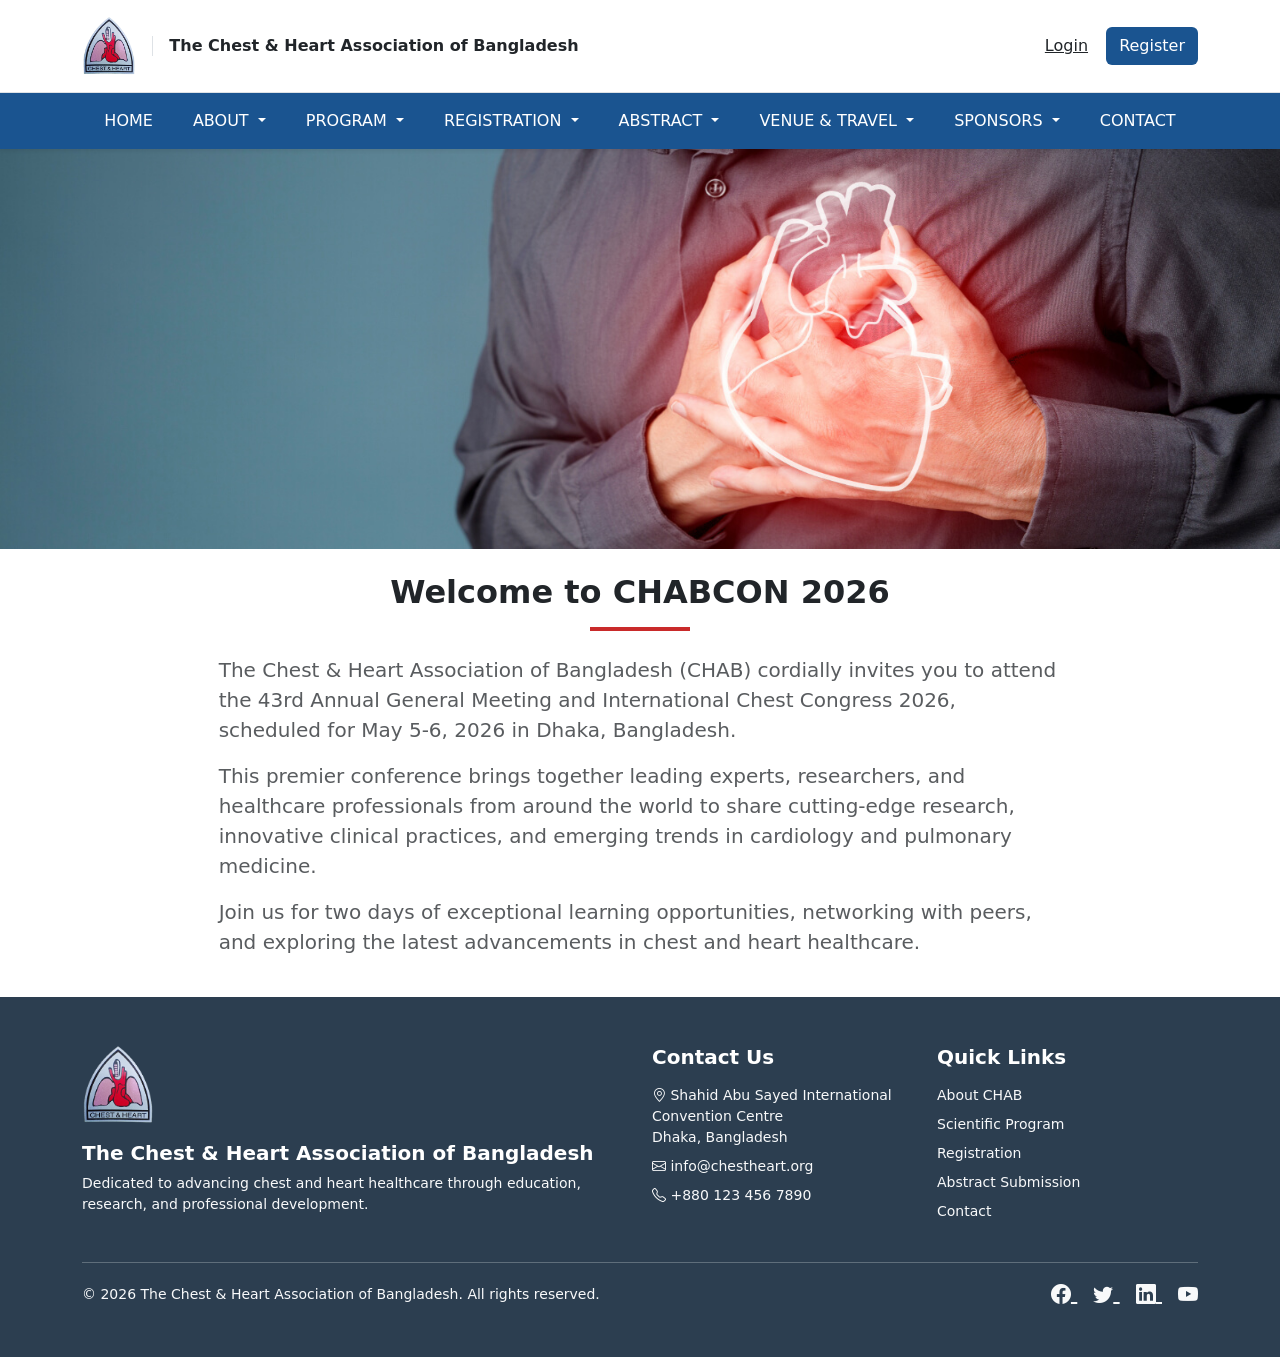
<file: aboutChab.html>
<!DOCTYPE html>
<html lang="en">
<head>
    <meta charset="UTF-8">
    <meta name="viewport" content="width=device-width, initial-scale=1.0">
    <title>About CHAB</title>
    <link href="https://cdn.jsdelivr.net/npm/bootstrap@5.3.8/dist/css/bootstrap.min.css" rel="stylesheet"
        integrity="sha384-sRIl4kxILFvY47J16cr9ZwB07vP4J8+LH7qKQnuqkuIAvNWLzeN8tE5YBujZqJLB" crossorigin="anonymous">
    <!-- Bootstrap Icons -->
    <link href="https://cdn.jsdelivr.net/npm/bootstrap-icons@1.11.3/font/bootstrap-icons.css" rel="stylesheet">
    <link rel="stylesheet" href="./style.css">
</head>
<body>
       <header class="bg-white shadow-sm sticky-top">

        <!-- Top Bar -->
        <div class="border-bottom">
            <div class="container py-3 d-flex justify-content-between align-items-center">

                <div class="d-flex align-items-center gap-3">

                    <img src="./images/logo.png" height="60">

                    <div class="border-start ps-3">
                        <h6 class="mb-0 fw-semibold text-dark">
                            The Chest & Heart Association of Bangladesh
                        </h6>
                    </div>

                </div>

                <div>
                    <a href="./login.html" class="btn btn-link text-dark">Login</a>
                    <a href="./signup.html" class="btn text-white" style="background: #1a5490;" > Register </a>
                </div>

            </div>
        </div>


        <!-- Navbar -->
        <nav class="navbar navbar-expand-lg" style="background:#1a5490;">
            <div class="container">

                <button class="navbar-toggler text-white" type="button" data-bs-toggle="collapse"
                    data-bs-target="#mainMenu">
                    <span class="navbar-toggler-icon"></span>
                </button>

                <div class="collapse navbar-collapse justify-content-center" id="mainMenu">

                    <ul class="navbar-nav gap-lg-4">

                        <li class="nav-item">
                            <a class="nav-link text-white" href="/">HOME</a>
                        </li>


                        <!-- ABOUT -->
                        <li class="nav-item dropdown">
                            <a class="nav-link dropdown-toggle text-white" href="#">
                                ABOUT
                            </a>

                            <ul class="dropdown-menu">
                                <li><a class="dropdown-item" href="./aboutChab.html">About CHAB</a></li>
                                <li><a class="dropdown-item" href="#">Message from President</a></li>
                                <li><a class="dropdown-item" href="./aboutCommite.html">Organizing Committee</a></li>
                                <li><a class="dropdown-item" href="#">Advisory Board</a></li>
                            </ul>
                        </li>


                        <!-- PROGRAM -->
                        <li class="nav-item dropdown">
                            <a class="nav-link dropdown-toggle text-white" href="#" >
                                PROGRAM
                            </a>

                            <ul class="dropdown-menu">
                                <li><a class="dropdown-item" href="#">Scientific Program</a></li>
                                <li><a class="dropdown-item" href="#">Schedule at a Glance</a></li>
                                <li><a class="dropdown-item" href="#">Keynote Speakers</a></li>
                                <li><a class="dropdown-item" href="#">CME Credits</a></li>
                            </ul>
                        </li>


                        <!-- REGISTRATION -->
                        <li class="nav-item dropdown">
                            <a class="nav-link dropdown-toggle text-white" href="#" >
                                REGISTRATION
                            </a>

                            <ul class="dropdown-menu">
                                <li><a class="dropdown-item" href="#">Registration Fees</a></li>
                                <li><a class="dropdown-item" href="#">Online Registration</a></li>
                                <li><a class="dropdown-item" href="#">Group Registration</a></li>
                            </ul>
                        </li>


                        <!-- ABSTRACT -->
                        <li class="nav-item dropdown">
                            <a class="nav-link dropdown-toggle text-white" href="#" >
                                ABSTRACT
                            </a>

                            <ul class="dropdown-menu">
                                <li><a class="dropdown-item" href="#">Submission Guidelines</a></li>
                                <li><a class="dropdown-item" href="#">Important Dates</a></li>
                                <li><a class="dropdown-item" href="#">Submit Abstract</a></li>
                            </ul>
                        </li>


                        <!-- VENUE -->
                        <li class="nav-item dropdown">
                            <a class="nav-link dropdown-toggle text-white" href="#" >
                                VENUE & TRAVEL
                            </a>

                            <ul class="dropdown-menu">
                                <li><a class="dropdown-item" href="#">Venue Information</a></li>
                                <li><a class="dropdown-item" href="#">Accommodation</a></li>
                                <li><a class="dropdown-item" href="#">Visa Information</a></li>
                                <li><a class="dropdown-item" href="#">Travel to Dhaka</a></li>
                            </ul>
                        </li>


                        <!-- SPONSORS -->
                        <li class="nav-item dropdown">
                            <a class="nav-link dropdown-toggle text-white" href="#" >
                                SPONSORS
                            </a>

                            <ul class="dropdown-menu">
                                <li><a class="dropdown-item" href="#">Sponsorship Opportunities</a></li>
                                <li><a class="dropdown-item" href="#">Our Sponsors</a></li>
                                <li><a class="dropdown-item" href="#">Become a Sponsor</a></li>
                            </ul>
                        </li>


                        <li class="nav-item">
                            <a class="nav-link text-white" href="/contact">CONTACT</a>
                        </li>


                    </ul>

                </div>
            </div>
        </nav>

      </header>
<!-- navbar end here -->
  

<!-- banner section -->
    <section class="banner  d-flex justify-content-center">
     <img style="max-width: 1300px; width: 100%;" src="./images/banner.jpeg" height="400px"  alt="">
    </section>


    <!-- about chab........ -->
    <section class="aboutChab d-flex flex-column justify-content-center align-items-center py-4 px-2">
    <div class="text-center mb-4">
        <h2 class="fw-bold text-dark">
         Welcome to CHABCON 2026
        </h2>

      <div class="mx-auto mt-3" style="width:100px;height:4px;background:#C92A2A;"></div>
    </div>

    <!-- Text -->
      <div class="col-lg-8">
        <p class="text-muted fs-5">
          The Chest & Heart Association of Bangladesh (CHAB) cordially invites you to attend the 43rd Annual General Meeting and International Chest Congress 2026, scheduled for May 5-6, 2026 in Dhaka, Bangladesh.
        </p>

        <p class="text-muted fs-5">
          This premier conference brings together leading experts, researchers, and healthcare professionals from around the world to share cutting-edge research, innovative clinical practices, and emerging trends in cardiology and pulmonary medicine.
        </p>

        <p class="text-muted fs-5">
          Join us for two days of exceptional learning opportunities, networking with peers, and exploring the latest advancements in chest and heart healthcare.
        </p>
      </div>
    </section>

 <footer style="background:#2C3E50;" class="text-white">

        <div class="container py-5">

            <div class="row g-4">

                <!-- Logo & About -->
                <div class="col-md-6">

                    <img src="./images/logo.png" height="80" class="mb-3">

                    <h5 class="fw-semibold">
                        The Chest & Heart Association of Bangladesh
                    </h5>

                    <p class="text-light small">
                        Dedicated to advancing chest and heart healthcare through education,
                        research, and professional development.
                    </p>

                </div>


                <!-- Contact -->
                <div class="col-md-3">

                    <h5 class="fw-semibold mb-3">Contact Us</h5>

                    <p class="small text-light mb-2">
                        <i class="bi bi-geo-alt"></i>
                        Shahid Abu Sayed International Convention Centre<br>
                        Dhaka, Bangladesh
                    </p>

                    <p class="small mb-2">
                        <i class="bi bi-envelope"></i>
                        <a href="mailto:info@chestheart.org" class="text-light text-decoration-none">
                            info@chestheart.org
                        </a>
                    </p>

                    <p class="small">
                        <i class="bi bi-telephone"></i>
                        <a href="tel:+8801234567890" class="text-light text-decoration-none">
                            +880 123 456 7890
                        </a>
                    </p>

                </div>


                <!-- Quick Links -->
                <div class="col-md-3">

                    <h5 class="fw-semibold mb-3">Quick Links</h5>

                    <ul class="list-unstyled small">

                        <li class="mb-2">
                            <a href="#" class="text-light text-decoration-none">About CHAB</a>
                        </li>

                        <li class="mb-2">
                            <a href="#" class="text-light text-decoration-none">Scientific Program</a>
                        </li>

                        <li class="mb-2">
                            <a href="#" class="text-light text-decoration-none">Registration</a>
                        </li>

                        <li class="mb-2">
                            <a href="#" class="text-light text-decoration-none">Abstract Submission</a>
                        </li>

                        <li>
                            <a href="#" class="text-light text-decoration-none">Contact</a>
                        </li>

                    </ul>

                </div>

            </div>


            <!-- Bottom Footer -->

            <hr class="border-light mt-4">

            <div class="d-md-flex justify-content-between align-items-center">

                <p class="small text-light mb-2 mb-md-0">
                    © 2026 The Chest & Heart Association of Bangladesh. All rights reserved.
                </p>


                <div>

                    <a href="#" class="text-light me-3 fs-5">
                        <i class="bi bi-facebook"></i>
                    </a>

                    <a href="#" class="text-light me-3 fs-5">
                        <i class="bi bi-twitter"></i>
                    </a>

                    <a href="#" class="text-light me-3 fs-5">
                        <i class="bi bi-linkedin"></i>
                    </a>

                    <a href="#" class="text-light fs-5">
                        <i class="bi bi-youtube"></i>
                    </a>

                </div>

            </div>

        </div>

 </footer>
      <script src="https://cdn.jsdelivr.net/npm/bootstrap@5.3.8/dist/js/bootstrap.bundle.min.js"
        integrity="sha384-FKyoEForCGlyvwx9Hj09JcYn3nv7wiPVlz7YYwJrWVcXK/BmnVDxM+D2scQbITxI"
        crossorigin="anonymous"></script>
</body>
</html>
</file>
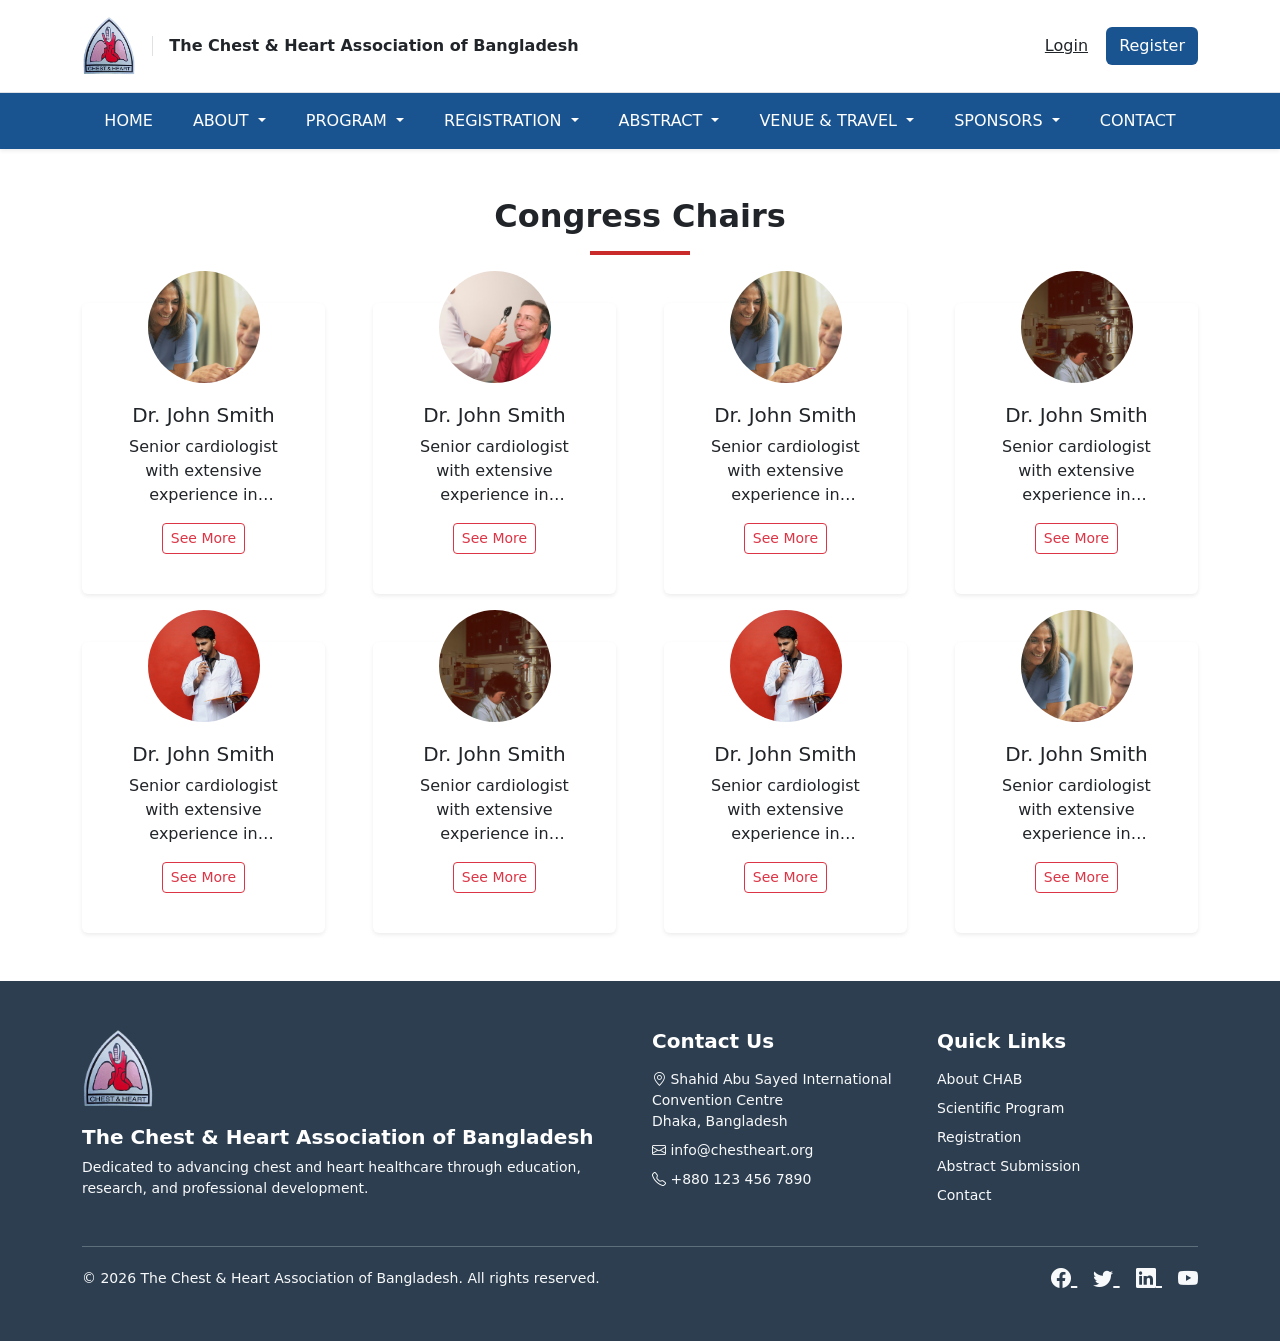
<file: aboutCommite.html>
<!DOCTYPE html>
<html lang="en">
<head>
    <meta charset="UTF-8">
    <meta name="viewport" content="width=device-width, initial-scale=1.0">
    <title>About Commite</title>
    <link href="https://cdn.jsdelivr.net/npm/bootstrap@5.3.8/dist/css/bootstrap.min.css" rel="stylesheet"
        integrity="sha384-sRIl4kxILFvY47J16cr9ZwB07vP4J8+LH7qKQnuqkuIAvNWLzeN8tE5YBujZqJLB" crossorigin="anonymous">
    <!-- Bootstrap Icons -->
    <link href="https://cdn.jsdelivr.net/npm/bootstrap-icons@1.11.3/font/bootstrap-icons.css" rel="stylesheet">
    <link rel="stylesheet" href="./style.css">

    <style>
        .chair-img{
            width:120px;
            height:120px;
            object-fit:cover;
            margin-top:-60px;
            border:4px solid white;
            }

            .card{
            position:relative;
            padding-top:80px;
            }

            /* 3 line clamp */

            .description{
            display:-webkit-box;
            -webkit-line-clamp:3;
            -webkit-box-orient:vertical;
            overflow:hidden;
            }

            .description.expand{
            -webkit-line-clamp:unset;
            }
    </style>
</head>
<body>
       <header class="bg-white shadow-sm sticky-top">

        <!-- Top Bar -->
        <div class="border-bottom">
            <div class="container py-3 d-flex justify-content-between align-items-center">

                <div class="d-flex align-items-center gap-3">

                    <img src="./images/logo.png" height="60">

                    <div class="border-start ps-3">
                        <h6 class="mb-0 fw-semibold text-dark">
                            The Chest & Heart Association of Bangladesh
                        </h6>
                    </div>

                </div>

                <div>
                    <a href="./login.html" class="btn btn-link text-dark">Login</a>
                    <a href="./signup.html" class="btn text-white" style="background: #1a5490;" > Register </a>
                </div>

            </div>
        </div>


        <!-- Navbar -->
        <nav class="navbar navbar-expand-lg" style="background:#1a5490;">
            <div class="container">

                <button class="navbar-toggler text-white" type="button" data-bs-toggle="collapse"
                    data-bs-target="#mainMenu">
                    <span class="navbar-toggler-icon"></span>
                </button>

                <div class="collapse navbar-collapse justify-content-center" id="mainMenu">

                    <ul class="navbar-nav gap-lg-4">

                        <li class="nav-item">
                            <a class="nav-link text-white" href="/">HOME</a>
                        </li>


                        <!-- ABOUT -->
                        <li class="nav-item dropdown">
                            <a class="nav-link dropdown-toggle text-white" href="#">
                                ABOUT
                            </a>

                            <ul class="dropdown-menu">
                                <li><a class="dropdown-item" href="./aboutChab.html">About CHAB</a></li>
                                <li><a class="dropdown-item" href="#">Message from President</a></li>
                                <li><a class="dropdown-item" href="#">Organizing Committee</a></li>
                                <li><a class="dropdown-item" href="#">Advisory Board</a></li>
                            </ul>
                        </li>


                        <!-- PROGRAM -->
                        <li class="nav-item dropdown">
                            <a class="nav-link dropdown-toggle text-white" href="#" >
                                PROGRAM
                            </a>

                            <ul class="dropdown-menu">
                                <li><a class="dropdown-item" href="#">Scientific Program</a></li>
                                <li><a class="dropdown-item" href="#">Schedule at a Glance</a></li>
                                <li><a class="dropdown-item" href="#">Keynote Speakers</a></li>
                                <li><a class="dropdown-item" href="#">CME Credits</a></li>
                            </ul>
                        </li>


                        <!-- REGISTRATION -->
                        <li class="nav-item dropdown">
                            <a class="nav-link dropdown-toggle text-white" href="#" >
                                REGISTRATION
                            </a>

                            <ul class="dropdown-menu">
                                <li><a class="dropdown-item" href="#">Registration Fees</a></li>
                                <li><a class="dropdown-item" href="#">Online Registration</a></li>
                                <li><a class="dropdown-item" href="#">Group Registration</a></li>
                            </ul>
                        </li>


                        <!-- ABSTRACT -->
                        <li class="nav-item dropdown">
                            <a class="nav-link dropdown-toggle text-white" href="#" >
                                ABSTRACT
                            </a>

                            <ul class="dropdown-menu">
                                <li><a class="dropdown-item" href="#">Submission Guidelines</a></li>
                                <li><a class="dropdown-item" href="#">Important Dates</a></li>
                                <li><a class="dropdown-item" href="#">Submit Abstract</a></li>
                            </ul>
                        </li>


                        <!-- VENUE -->
                        <li class="nav-item dropdown">
                            <a class="nav-link dropdown-toggle text-white" href="#" >
                                VENUE & TRAVEL
                            </a>

                            <ul class="dropdown-menu">
                                <li><a class="dropdown-item" href="#">Venue Information</a></li>
                                <li><a class="dropdown-item" href="#">Accommodation</a></li>
                                <li><a class="dropdown-item" href="#">Visa Information</a></li>
                                <li><a class="dropdown-item" href="#">Travel to Dhaka</a></li>
                            </ul>
                        </li>


                        <!-- SPONSORS -->
                        <li class="nav-item dropdown">
                            <a class="nav-link dropdown-toggle text-white" href="#" >
                                SPONSORS
                            </a>

                            <ul class="dropdown-menu">
                                <li><a class="dropdown-item" href="#">Sponsorship Opportunities</a></li>
                                <li><a class="dropdown-item" href="#">Our Sponsors</a></li>
                                <li><a class="dropdown-item" href="#">Become a Sponsor</a></li>
                            </ul>
                        </li>


                        <li class="nav-item">
                            <a class="nav-link text-white" href="/contact">CONTACT</a>
                        </li>


                    </ul>

                </div>
            </div>
        </nav>

    </header>
<!-- navbar end here -->

<section class="py-5">
  <div class="container">

    <div class="text-center mb-5">
      <h2 class="fw-bold text-dark">Congress Chairs</h2>
      <div class="mx-auto mt-3" style="width:100px;height:4px;background:#C92A2A;"></div>
    </div>

    <div class="row g-5">

      <div class="col-lg-3 col-md-6">
        <div class="card border-0 shadow-sm text-center p-4">

          <img src="./images/speaker1.jpg"
            class="rounded-circle mx-auto d-block chair-img"
            alt="">

          <div class="card-body">
            <h5 class="card-title">Dr. John Smith</h5>

            <p class="card-text description">
              Senior cardiologist with extensive experience in cardiovascular
              disease treatment and research. He has contributed to multiple
              international medical journals and conferences worldwide.
            </p>

            <button class="btn btn-sm btn-outline-danger see-more-btn">
              See More
            </button>

          </div>
        </div>
      </div>

      
      
      <div class="col-lg-3 col-md-6">
        <div class="card border-0 shadow-sm text-center p-4">

          <img src="./images/speaker2.jpg"
            class="rounded-circle mx-auto d-block chair-img"
            alt="">

          <div class="card-body">
            <h5 class="card-title">Dr. John Smith</h5>

            <p class="card-text description">
              Senior cardiologist with extensive experience in cardiovascular
              disease treatment and research. He has contributed to multiple
              international medical journals and conferences worldwide.
            </p>

            <button class="btn btn-sm btn-outline-danger see-more-btn">
              See More
            </button>

          </div>
        </div>
      </div>


      <div class="col-lg-3 col-md-6">
        <div class="card border-0 shadow-sm text-center p-4">

          <img src="./images/speaker1.jpg"
            class="rounded-circle mx-auto d-block chair-img"
            alt="">

          <div class="card-body">
            <h5 class="card-title">Dr. John Smith</h5>

            <p class="card-text description">
              Senior cardiologist with extensive experience in cardiovascular
              disease treatment and research. He has contributed to multiple
              international medical journals and conferences worldwide.
            </p>

            <button class="btn btn-sm btn-outline-danger see-more-btn">
              See More
            </button>

          </div>
        </div>
      </div>


      <div class="col-lg-3 col-md-6">
        <div class="card border-0 shadow-sm text-center p-4">

          <img src="./images/speaker4.jpg"
            class="rounded-circle mx-auto d-block chair-img"
            alt="">

          <div class="card-body">
            <h5 class="card-title">Dr. John Smith</h5>

            <p class="card-text description">
              Senior cardiologist with extensive experience in cardiovascular
              disease treatment and research. He has contributed to multiple
              international medical journals and conferences worldwide.
            </p>

            <button class="btn btn-sm btn-outline-danger see-more-btn">
              See More
            </button>

          </div>
        </div>
      </div>


      <div class="col-lg-3 col-md-6">
        <div class="card border-0 shadow-sm text-center p-4">

          <img src="./images/speaker3.jpg"
            class="rounded-circle mx-auto d-block chair-img"
            alt="">

          <div class="card-body">
            <h5 class="card-title">Dr. John Smith</h5>

            <p class="card-text description">
              Senior cardiologist with extensive experience in cardiovascular
              disease treatment and research. He has contributed to multiple
              international medical journals and conferences worldwide.
            </p>

            <button class="btn btn-sm btn-outline-danger see-more-btn">
              See More
            </button>

          </div>
        </div>
      </div>


      <div class="col-lg-3 col-md-6">
        <div class="card border-0 shadow-sm text-center p-4">

          <img src="./images/speaker4.jpg"
            class="rounded-circle mx-auto d-block chair-img"
            alt="">

          <div class="card-body">
            <h5 class="card-title">Dr. John Smith</h5>

            <p class="card-text description">
              Senior cardiologist with extensive experience in cardiovascular
              disease treatment and research. He has contributed to multiple
              international medical journals and conferences worldwide.
            </p>

            <button class="btn btn-sm btn-outline-danger see-more-btn">
              See More
            </button>

          </div>
        </div>
      </div>


      <div class="col-lg-3 col-md-6">
        <div class="card border-0 shadow-sm text-center p-4">

          <img src="./images/speaker3.jpg"
            class="rounded-circle mx-auto d-block chair-img"
            alt="">

          <div class="card-body">
            <h5 class="card-title">Dr. John Smith</h5>

            <p class="card-text description">
              Senior cardiologist with extensive experience in cardiovascular
              disease treatment and research. He has contributed to multiple
              international medical journals and conferences worldwide.
            </p>

            <button class="btn btn-sm btn-outline-danger see-more-btn">
              See More
            </button>

          </div>
        </div>
      </div>


      <div class="col-lg-3 col-md-6">
        <div class="card border-0 shadow-sm text-center p-4">

          <img src="./images/speaker1.jpg"
            class="rounded-circle mx-auto d-block chair-img"
            alt="">

          <div class="card-body">
            <h5 class="card-title">Dr. John Smith</h5>

            <p class="card-text description">
              Senior cardiologist with extensive experience in cardiovascular
              disease treatment and research. He has contributed to multiple
              international medical journals and conferences worldwide.
            </p>

            <button class="btn btn-sm btn-outline-danger see-more-btn">
              See More
            </button>

          </div>
        </div>
      </div>


      

    </div>
  </div>
</section>


 <footer style="background:#2C3E50;" class="text-white">

        <div class="container py-5">

            <div class="row g-4">

                <!-- Logo & About -->
                <div class="col-md-6">

                    <img src="./images/logo.png" height="80" class="mb-3">

                    <h5 class="fw-semibold">
                        The Chest & Heart Association of Bangladesh
                    </h5>

                    <p class="text-light small">
                        Dedicated to advancing chest and heart healthcare through education,
                        research, and professional development.
                    </p>

                </div>


                <!-- Contact -->
                <div class="col-md-3">

                    <h5 class="fw-semibold mb-3">Contact Us</h5>

                    <p class="small text-light mb-2">
                        <i class="bi bi-geo-alt"></i>
                        Shahid Abu Sayed International Convention Centre<br>
                        Dhaka, Bangladesh
                    </p>

                    <p class="small mb-2">
                        <i class="bi bi-envelope"></i>
                        <a href="mailto:info@chestheart.org" class="text-light text-decoration-none">
                            info@chestheart.org
                        </a>
                    </p>

                    <p class="small">
                        <i class="bi bi-telephone"></i>
                        <a href="tel:+8801234567890" class="text-light text-decoration-none">
                            +880 123 456 7890
                        </a>
                    </p>

                </div>


                <!-- Quick Links -->
                <div class="col-md-3">

                    <h5 class="fw-semibold mb-3">Quick Links</h5>

                    <ul class="list-unstyled small">

                        <li class="mb-2">
                            <a href="#" class="text-light text-decoration-none">About CHAB</a>
                        </li>

                        <li class="mb-2">
                            <a href="#" class="text-light text-decoration-none">Scientific Program</a>
                        </li>

                        <li class="mb-2">
                            <a href="#" class="text-light text-decoration-none">Registration</a>
                        </li>

                        <li class="mb-2">
                            <a href="#" class="text-light text-decoration-none">Abstract Submission</a>
                        </li>

                        <li>
                            <a href="#" class="text-light text-decoration-none">Contact</a>
                        </li>

                    </ul>

                </div>

            </div>


            <!-- Bottom Footer -->

            <hr class="border-light mt-4">

            <div class="d-md-flex justify-content-between align-items-center">

                <p class="small text-light mb-2 mb-md-0">
                    © 2026 The Chest & Heart Association of Bangladesh. All rights reserved.
                </p>


                <div>

                    <a href="#" class="text-light me-3 fs-5">
                        <i class="bi bi-facebook"></i>
                    </a>

                    <a href="#" class="text-light me-3 fs-5">
                        <i class="bi bi-twitter"></i>
                    </a>

                    <a href="#" class="text-light me-3 fs-5">
                        <i class="bi bi-linkedin"></i>
                    </a>

                    <a href="#" class="text-light fs-5">
                        <i class="bi bi-youtube"></i>
                    </a>

                </div>

            </div>

        </div>

</footer>

<script>
const buttons = document.querySelectorAll(".see-more-btn");

buttons.forEach(btn => {
  btn.addEventListener("click", function () {

    const desc = this.previousElementSibling;

    desc.classList.toggle("expand");

    if(desc.classList.contains("expand")){
      this.innerText = "See Less";
    }else{
      this.innerText = "See More";
    }

  });
});
</script>

   <script src="https://cdn.jsdelivr.net/npm/bootstrap@5.3.8/dist/js/bootstrap.bundle.min.js"
        integrity="sha384-FKyoEForCGlyvwx9Hj09JcYn3nv7wiPVlz7YYwJrWVcXK/BmnVDxM+D2scQbITxI"
        crossorigin="anonymous"></script>   
</body>
</html>
</file>
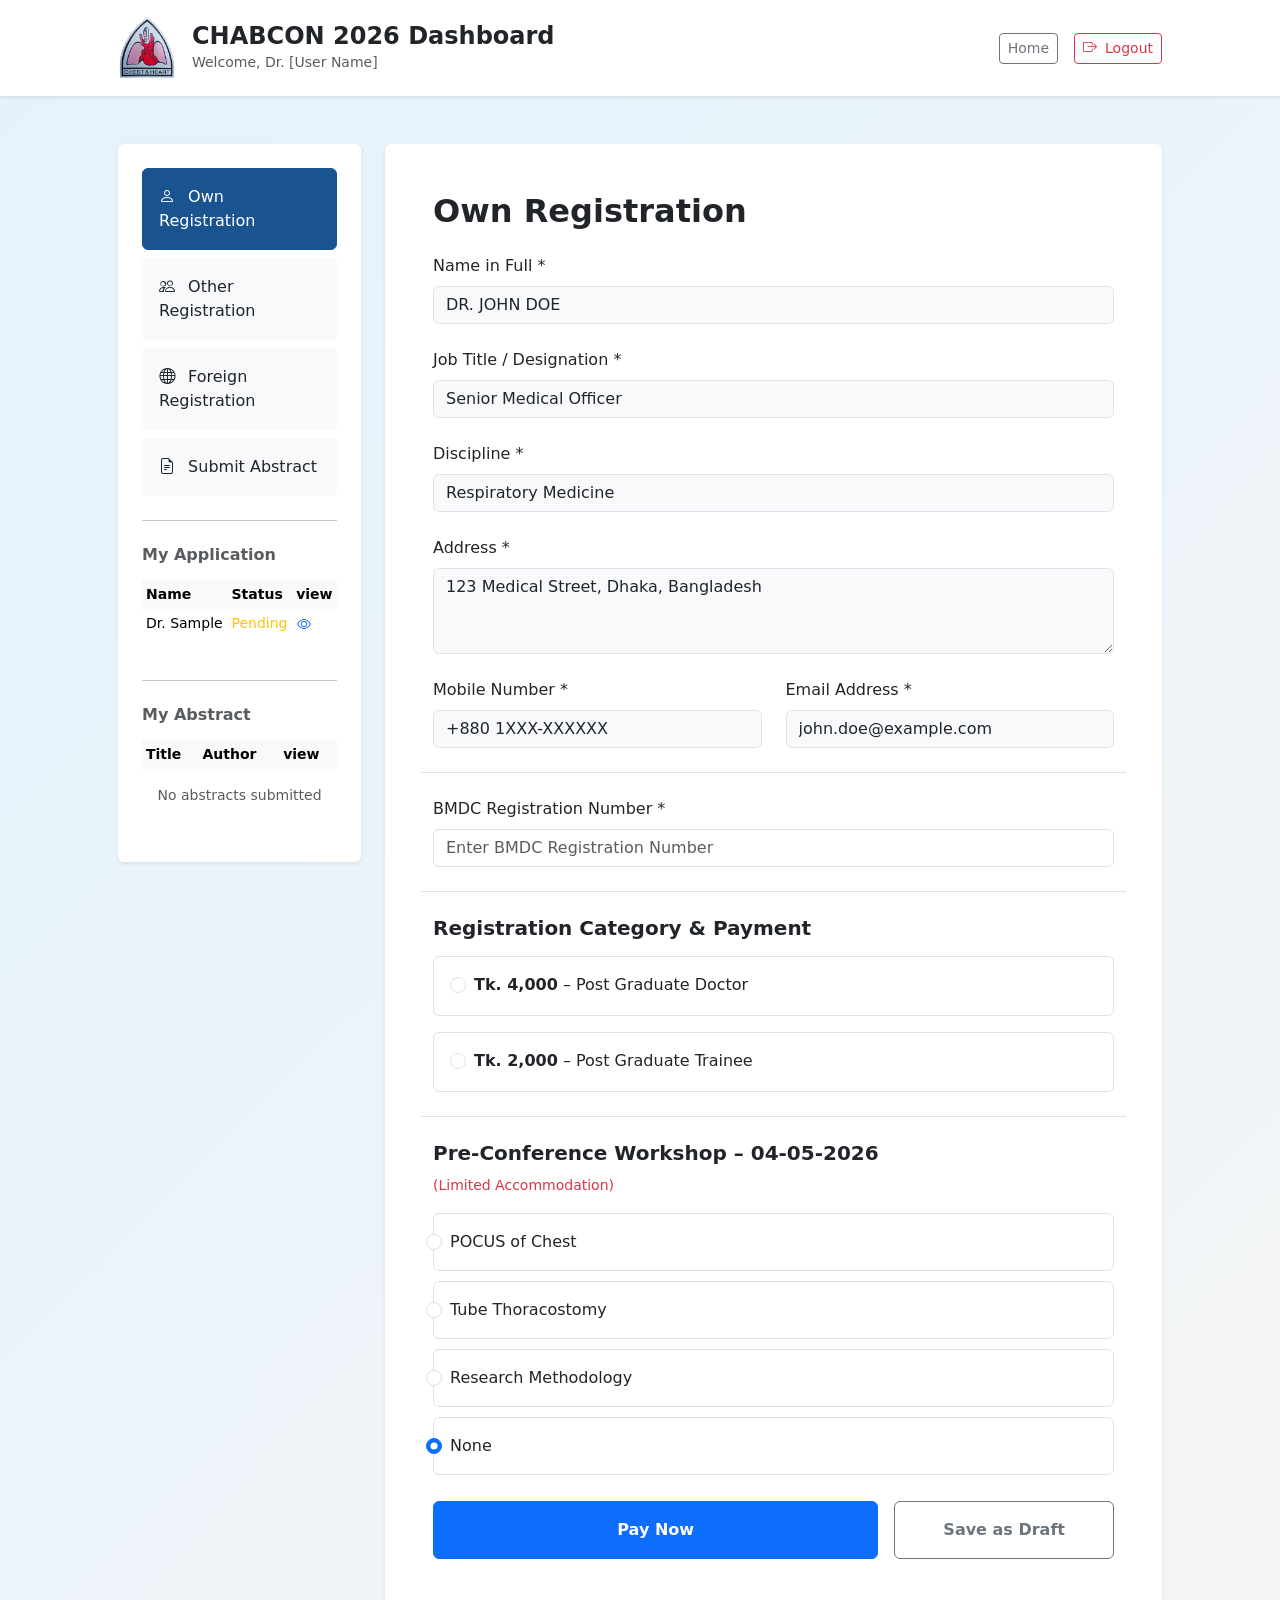
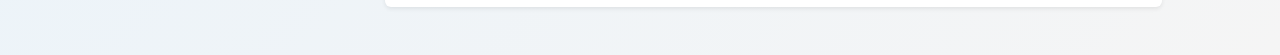
<file: dashboard.html>
<!DOCTYPE html>
<html lang="en">
<head>
  <meta charset="UTF-8" />
  <meta name="viewport" content="width=device-width, initial-scale=1.0"/>
  <title>CHABCON 2026 Dashboard</title>
  
  <!-- Bootstrap 5 CSS -->
  <link href="https://cdn.jsdelivr.net/npm/bootstrap@5.3.3/dist/css/bootstrap.min.css" rel="stylesheet">
  
  <!-- Bootstrap Icons -->
  <link rel="stylesheet" href="https://cdn.jsdelivr.net/npm/bootstrap-icons@1.11.3/font/bootstrap-icons.min.css">
  
  <style>
    body {
      background: linear-gradient(135deg, #e3f2fd, #f5f5f5);
      min-height: 100vh;
    }
    .sidebar-btn.active {
      background-color: #1a5490 !important;
      color: white !important;
      border-color: #1a5490 !important;
    }
    .card-header-custom {
      background-color: #1a5490;
      color: white;
    }
    .fee-highlight {
      font-size: 1.8rem;
      font-weight: bold;
      color: #1a5490;
    }
    .nav-link-custom {
      color: #495057;
    }
    .nav-link-custom:hover,
    .nav-link-custom.active {
      color: #1a5490;
    }
    .form-section {
      border-top: 1px solid #dee2e6;
      padding-top: 1.5rem;
      margin-top: 1.5rem;
    }
  </style>
</head>
<body>

  <!-- Header -->
  <header class="bg-white shadow-sm">
    <div class="container px-4 px-lg-5 py-3">
      <div class="d-flex flex-wrap align-items-center justify-content-between">
        <div class="d-flex align-items-center gap-3">
          
          <img src="./images/logo.png" alt="CHAB Logo" class="img-fluid" style="height: 64px;">
          <div>
            <h1 class="fs-4 fw-bold text-dark m-0">CHABCON 2026 Dashboard</h1>
            <small class="text-muted">Welcome, Dr. [User Name]</small>
          </div>
        </div>
        <div class="d-flex gap-3">
          <a href="./index.html" class="btn btn-outline-secondary btn-sm">Home</a>
          <button class="btn btn-outline-danger btn-sm d-flex align-items-center gap-2">
            <i class="bi bi-box-arrow-right"></i> Logout
          </button>
        </div>
      </div>
    </div>
  </header>

  <main class="container px-4 px-lg-5 py-5">
    <div class="row g-4">

      <!-- Sidebar -->
      <div class="col-lg-3">
        <div class="card shadow-sm border-0">
          <div class="card-body p-4">

            <!-- Navigation Tabs -->
            <div class="d-grid gap-2 mb-4">
              <button class="btn bg-light  text-start sidebar-btn p-3 active" data-tab="own">
                <i class="bi bi-person me-2"></i> Own Registration
              </button>
              <button class="btn bg-light text-start sidebar-btn p-3" data-tab="other">
                <i class="bi bi-people me-2"></i> Other Registration
              </button>
              <button class="btn bg-light text-start sidebar-btn p-3" data-tab="foreign">
                <i class="bi bi-globe me-2"></i> Foreign Registration
              </button>
              <button class="btn bg-light text-start sidebar-btn p-3" data-tab="abstract">
                <i class="bi bi-file-earmark-text me-2"></i> Submit Abstract
              </button>
            </div>

            <!-- My Application -->
            <hr class="my-4">
            <h6 class="fw-semibold text-muted mb-3">My Application</h6>
            <div class="table-responsive small">
              <table class="table table-borderless table-sm">
                <thead class="table-light">
                  <tr>
                    <th>Name</th>
                    <th>Status</th>
                    <th>view</th>
                  </tr>
                </thead>
                <tbody>
                  <tr>
                    <td>Dr. Sample</td>
                    <td><span class="text-warning">Pending</span></td>
                    <td>
                      <button class="btn btn-sm btn-link text-primary p-0">
                        <i class="bi bi-eye"></i>
                      </button>
                    </td>
                  </tr>
                </tbody>
              </table>
            </div>

            <!-- My Abstract -->
            <hr class="my-4">
            <h6 class="fw-semibold text-muted mb-3">My Abstract</h6>
            <div class="table-responsive small">
              <table class="table table-borderless table-sm">
                <thead class="table-light">
                  <tr>
                    <th>Title</th>
                    <th>Author</th>
                    <th>view</th>
                  </tr>
                </thead>
                <tbody>
                  <tr>
                    <td colspan="3" class="text-center text-muted py-3">
                      No abstracts submitted
                    </td>
                  </tr>
                </tbody>
              </table>
            </div>

          </div>
        </div>
      </div>

      <!-- Main Content -->
      <div class="col-lg-9">

        <!-- Own Registration -->
        <div id="own" class="tab-content card shadow-sm border-0 active">
          <div class="card-body p-4 p-lg-5">
            <h2 class="fw-bold text-dark mb-4">Own Registration</h2>

            <form class="row g-4">

              <!-- Readonly fields -->
              <div class="col-12">
                <label class="form-label fw-medium">Name in Full *</label>
                <input type="text" class="form-control bg-light" readonly value="DR. JOHN DOE">
              </div>

              <div class="col-12">
                <label class="form-label fw-medium">Job Title / Designation *</label>
                <input type="text" class="form-control bg-light" readonly value="Senior Medical Officer">
              </div>

              <div class="col-12">
                <label class="form-label fw-medium">Discipline *</label>
                <input type="text" class="form-control bg-light" readonly value="Respiratory Medicine">
              </div>

              <div class="col-12">
                <label class="form-label fw-medium">Address *</label>
                <textarea class="form-control bg-light" rows="3" readonly>123 Medical Street, Dhaka, Bangladesh</textarea>
              </div>

              <div class="col-md-6">
                <label class="form-label fw-medium">Mobile Number *</label>
                <input type="tel" class="form-control bg-light" readonly value="+880 1XXX-XXXXXX">
              </div>

              <div class="col-md-6">
                <label class="form-label fw-medium">Email Address *</label>
                <input type="email" class="form-control bg-light" readonly value="john.doe@example.com">
              </div>

              <!-- Editable fields -->
              <div class="col-12 form-section">
                <label class="form-label fw-medium">BMDC Registration Number *</label>
                <input type="text" class="form-control" placeholder="Enter BMDC Registration Number">
              </div>

              <!-- Category -->
              <div class="col-12 form-section">
                <h5 class="fw-semibold">Registration Category & Payment</h5>
                <div class="d-flex flex-column gap-3 mt-3">
                  <div class="border rounded p-3 hover-border-primary">
                    <div class="form-check">
                      <input class="form-check-input" type="radio" name="category" id="pg" value="postgraduate">
                      <label class="form-check-label" for="pg">
                        <strong>Tk. 4,000</strong> – Post Graduate Doctor
                      </label>
                    </div>
                  </div>
                  <div class="border rounded p-3 hover-border-primary">
                    <div class="form-check">
                      <input class="form-check-input" type="radio" name="category" id="trainee" value="trainee">
                      <label class="form-check-label" for="trainee">
                        <strong>Tk. 2,000</strong> – Post Graduate Trainee
                      </label>
                    </div>
                  </div>
                </div>
              </div>

              <!-- Workshop -->
              <div class="col-12 form-section">
                <h5 class="fw-semibold">Pre-Conference Workshop – 04-05-2026</h5>
                <small class="text-danger">(Limited Accommodation)</small>
                <div class="d-flex flex-column gap-2 mt-3">
                  <div class="form-check border rounded p-3">
                    <input class="form-check-input" type="radio" name="workshop" id="w1" value="POCUS of Chest">
                    <label class="form-check-label" for="w1">POCUS of Chest</label>
                  </div>
                  <div class="form-check border rounded p-3">
                    <input class="form-check-input" type="radio" name="workshop" id="w2" value="Tube Thoracostomy">
                    <label class="form-check-label" for="w2">Tube Thoracostomy</label>
                  </div>
                  <div class="form-check border rounded p-3">
                    <input class="form-check-input" type="radio" name="workshop" id="w3" value="Research Methodology">
                    <label class="form-check-label" for="w3">Research Methodology</label>
                  </div>
                  <div class="form-check border rounded p-3">
                    <input class="form-check-input" type="radio" name="workshop" id="none" value="none" checked>
                    <label class="form-check-label" for="none">None</label>
                  </div>
                </div>
              </div>

              <!-- Summary (will be updated with JS) -->
              <!-- <div class="col-12 mt-4">
                <div id="summary-own" class="bg-light border rounded p-4 d-none">
                  <h5 class="fw-semibold mb-3">Summary</h5>
                  <div class="d-flex justify-content-between mb-2">
                    <span>Applicant Type:</span>
                    <span id="applicant-type-own" class="fw-bold"></span>
                  </div>
                  <div class="d-flex justify-content-between mb-2">
                    <span>Workshop:</span>
                    <span id="workshop-own" class="fw-bold">Not Selected</span>
                  </div>
                  <div class="d-flex justify-content-between border-top pt-3 mt-2">
                    <span>Registration Fee:</span>
                    <span id="fee-own" class="fee-highlight"></span>
                  </div>
                </div>
              </div> -->

              <!-- Buttons -->
              <div class="col-12 mt-4">
                    <div class="d-flex flex-column flex-sm-row gap-3">
                        <button 
                        type="submit" 
                        class="btn btn-primary flex-grow-1 py-3 fw-semibold"
                        >
                        Pay Now 
                        </button>
                        
                        <button 
                        type="button" 
                        class="btn btn-outline-secondary py-3 fw-semibold flex-grow-1 flex-sm-grow-0 px-sm-5"
                        >
                        Save as Draft
                        </button>
                    </div>
                    </div>

            </form>
          </div>
        </div>

        <!-- Other tabs placeholders (similar structure) -->
        <div id="other" class="tab-content card shadow-sm border-0 d-none">
          <div class="card-body p-5 text-center">
            <h3>Other Registration Form</h3>
            <p class="text-muted">Similar structure — all fields are editable</p>
            <!-- Paste similar form structure here if needed -->
          </div>
        </div>

        <div id="foreign" class="tab-content card shadow-sm border-0 d-none">
          <div class="card-body p-5 text-center">
            <h3>Foreign Registration</h3>
            <p class="text-muted">Fixed fee: US $100</p>
            <!-- Similar structure with dietary requirements etc. -->
          </div>
        </div>

        <div id="abstract" class="tab-content card shadow-sm border-0 d-none">
          <div class="card-body p-5">
            <h2 class="fw-bold mb-4">Submit Abstract</h2>
            <form class="row g-4">
              <div class="col-12">
                <label class="form-label fw-medium">Title *</label>
                <input type="text" class="form-control" placeholder="Enter abstract title">
              </div>
              <div class="col-12">
                <label class="form-label fw-medium">Author(s) *</label>
                <input type="text" class="form-control" placeholder="Enter author name(s)">
              </div>
              <div class="col-12">
                <label class="form-label fw-medium">Keywords *</label>
                <input type="text" class="form-control" placeholder="comma separated">
              </div>
              <div class="col-12">
                <label class="form-label fw-medium">Abstract * (max 300 words)</label>
                <textarea class="form-control" rows="10" placeholder="Write your abstract here..."></textarea>
                <small class="text-muted mt-2 d-block">Maximum 300 words</small>
              </div>
                <div class="col-12 mt-4">
                <div class="d-flex flex-column flex-sm-row gap-3">
                    <button 
                    type="submit" 
                    class="btn btn-primary flex-grow-1 py-3 fw-semibold"
                    >
                    Submit Abstract
                    </button>
                    
                    <button 
                    type="button" 
                    class="btn btn-outline-secondary py-3 fw-semibold flex-grow-1 flex-sm-grow-0"
                    >
                    Save as Draft
                    </button>
                </div>
                </div>
            </form>
          </div>
        </div>

      </div>
    </div>
  </main>

  <!-- Bootstrap JS -->
  <script src="https://cdn.jsdelivr.net/npm/bootstrap@5.3.3/dist/js/bootstrap.bundle.min.js"></script>

  <script>
    // Tab switching
    document.querySelectorAll('.sidebar-btn').forEach(btn => {
      btn.addEventListener('click', () => {
        // Remove active from all buttons
        document.querySelectorAll('.sidebar-btn').forEach(b => b.classList.remove('active'));
        // Add active to clicked
        btn.classList.add('active');

        // Hide all tabs
        document.querySelectorAll('.tab-content').forEach(tab => tab.classList.add('d-none'));
        // Show selected tab
        const tabId = btn.getAttribute('data-tab');
        document.getElementById(tabId).classList.remove('d-none');
      });
    });

    // Simple summary logic for "Own" tab (you can extend for others)
    const categoryRadios = document.querySelectorAll('input[name="category"]');
    const workshopRadios = document.querySelectorAll('input[name="workshop"]');
    const summaryBox = document.getElementById('summary-own');
    const applicantTypeEl = document.getElementById('applicant-type-own');
    const workshopEl = document.getElementById('workshop-own');
    const feeEl = document.getElementById('fee-own');

    function updateSummary() {
      let fee = "";
      let type = "";

      const selectedCategory = document.querySelector('input[name="category"]:checked');
      if (selectedCategory) {
        if (selectedCategory.value === "postgraduate") {
          type = "Post Graduate Doctor";
          fee = "Tk. 4,000";
        } else if (selectedCategory.value === "trainee") {
          type = "Post Graduate Trainee";
          fee = "Tk. 2,000";
        }
      }

      const selectedWorkshop = document.querySelector('input[name="workshop"]:checked');
      const workshopText = selectedWorkshop ? selectedWorkshop.value : "Not Selected";

      if (type) {
        summaryBox.classList.remove('d-none');
        applicantTypeEl.textContent = type;
        workshopEl.textContent = workshopText;
        feeEl.textContent = fee;
      } else {
        summaryBox.classList.add('d-none');
      }
    }

    categoryRadios.forEach(r => r.addEventListener('change', updateSummary));
    workshopRadios.forEach(r => r.addEventListener('change', updateSummary));
  </script>

</body>
</html>
</file>
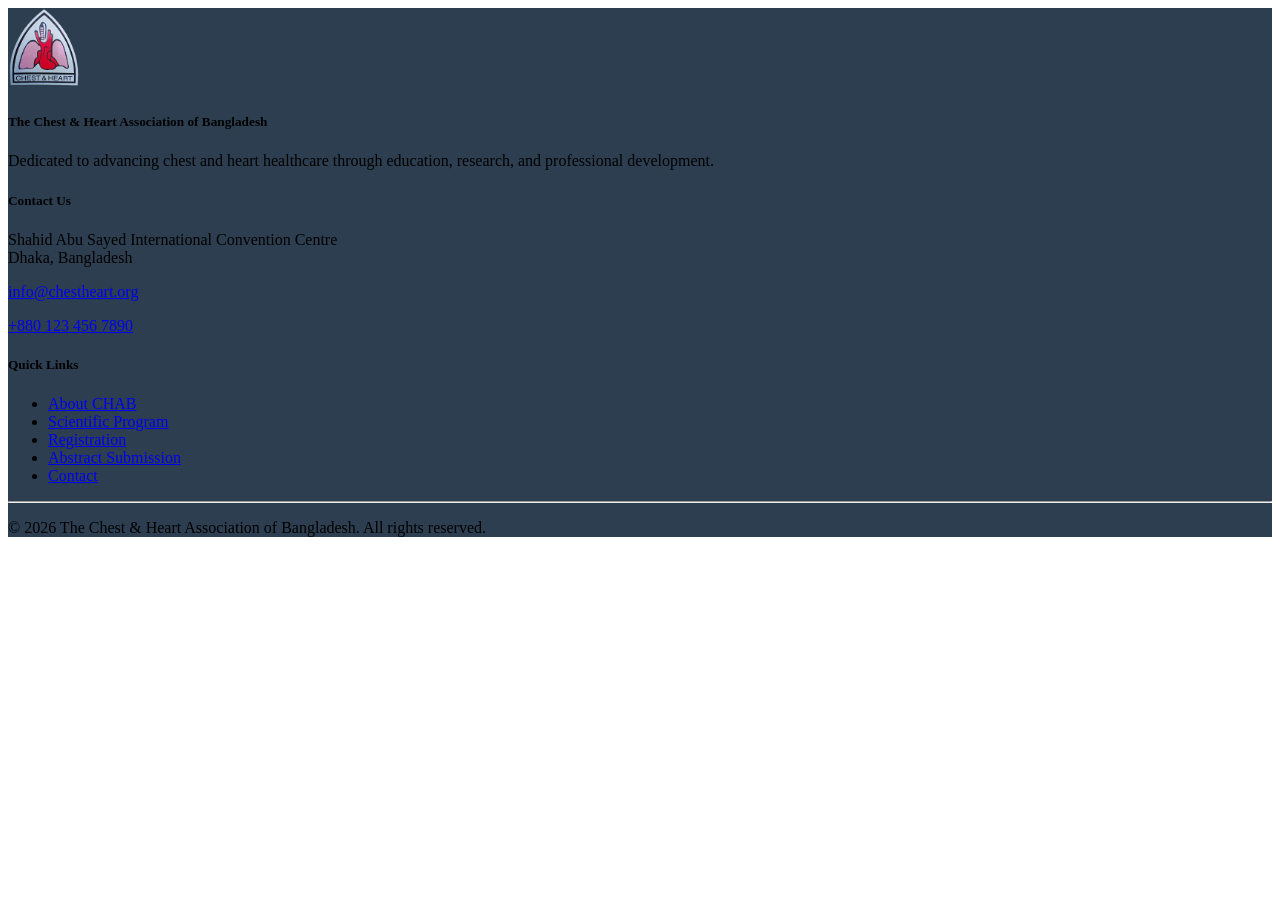
<file: footer.html>
<!DOCTYPE html>
<html lang="en">

<head>
    <meta charset="UTF-8">
    <meta name="viewport" content="width=device-width, initial-scale=1.0">
    <title>footer</title>
</head>

<body>
    
    <footer style="background:#2C3E50;" class="text-white">

        <div class="container py-5">

            <div class="row g-4">

                <!-- Logo & About -->
                <div class="col-md-6">

                    <img src="./images/logo.png" height="80" class="mb-3">

                    <h5 class="fw-semibold">
                        The Chest & Heart Association of Bangladesh
                    </h5>

                    <p class="text-light small">
                        Dedicated to advancing chest and heart healthcare through education,
                        research, and professional development.
                    </p>

                </div>


                <!-- Contact -->
                <div class="col-md-3">

                    <h5 class="fw-semibold mb-3">Contact Us</h5>

                    <p class="small text-light mb-2">
                        <i class="bi bi-geo-alt"></i>
                        Shahid Abu Sayed International Convention Centre<br>
                        Dhaka, Bangladesh
                    </p>

                    <p class="small mb-2">
                        <i class="bi bi-envelope"></i>
                        <a href="mailto:info@chestheart.org" class="text-light text-decoration-none">
                            info@chestheart.org
                        </a>
                    </p>

                    <p class="small">
                        <i class="bi bi-telephone"></i>
                        <a href="tel:+8801234567890" class="text-light text-decoration-none">
                            +880 123 456 7890
                        </a>
                    </p>

                </div>


                <!-- Quick Links -->
                <div class="col-md-3">

                    <h5 class="fw-semibold mb-3">Quick Links</h5>

                    <ul class="list-unstyled small">

                        <li class="mb-2">
                            <a href="#" class="text-light text-decoration-none">About CHAB</a>
                        </li>

                        <li class="mb-2">
                            <a href="#" class="text-light text-decoration-none">Scientific Program</a>
                        </li>

                        <li class="mb-2">
                            <a href="#" class="text-light text-decoration-none">Registration</a>
                        </li>

                        <li class="mb-2">
                            <a href="#" class="text-light text-decoration-none">Abstract Submission</a>
                        </li>

                        <li>
                            <a href="#" class="text-light text-decoration-none">Contact</a>
                        </li>

                    </ul>

                </div>

            </div>


            <!-- Bottom Footer -->

            <hr class="border-light mt-4">

            <div class="d-md-flex justify-content-between align-items-center">

                <p class="small text-light mb-2 mb-md-0">
                    © 2026 The Chest & Heart Association of Bangladesh. All rights reserved.
                </p>


                <div>

                    <a href="#" class="text-light me-3 fs-5">
                        <i class="bi bi-facebook"></i>
                    </a>

                    <a href="#" class="text-light me-3 fs-5">
                        <i class="bi bi-twitter"></i>
                    </a>

                    <a href="#" class="text-light me-3 fs-5">
                        <i class="bi bi-linkedin"></i>
                    </a>

                    <a href="#" class="text-light fs-5">
                        <i class="bi bi-youtube"></i>
                    </a>

                </div>

            </div>

        </div>

    </footer>
</body>

</html>
</file>
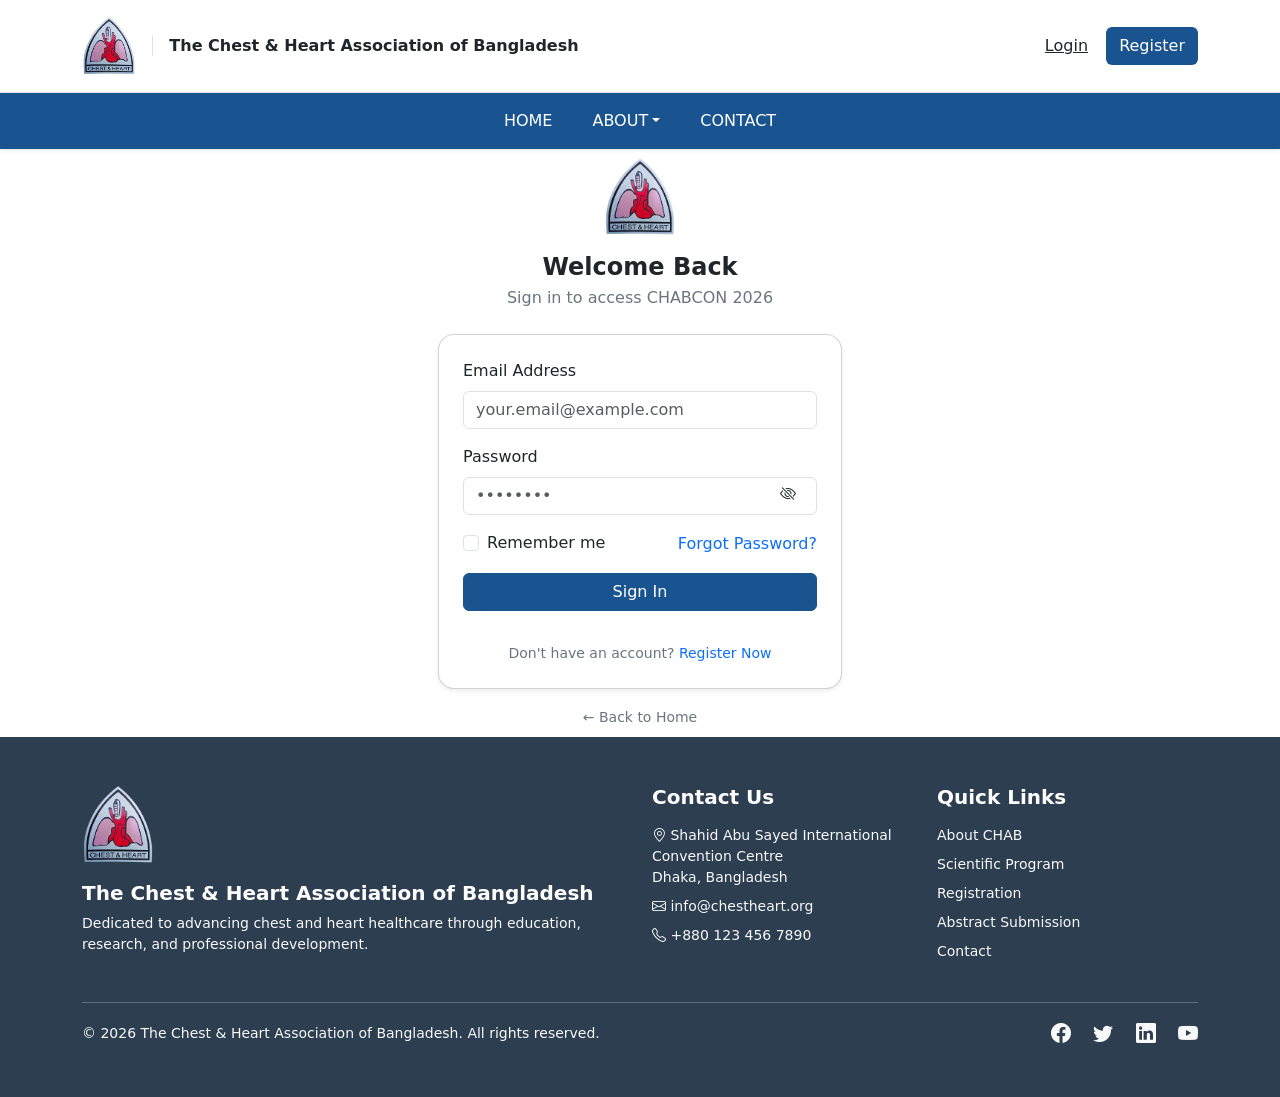
<file: login.html>
<!DOCTYPE html>
<html lang="en">

<head>
    <meta charset="UTF-8">
    <meta name="viewport" content="width=device-width, initial-scale=1.0">
    <title>Login - CHABCON 2026</title>

    <link href="https://cdn.jsdelivr.net/npm/bootstrap@5.3.2/dist/css/bootstrap.min.css" rel="stylesheet">

    <!-- Bootstrap Icons -->
    <link href="https://cdn.jsdelivr.net/npm/bootstrap-icons@1.11.3/font/bootstrap-icons.css" rel="stylesheet">
    <link rel="stylesheet" href="./style.css">
    <style>
        .login-card input:focus {
            border-color: #1a5490;
            box-shadow: 0 0 0 0.2rem rgba(26, 84, 144, 0.25);
        }

        .btn-primary-custom {
            background-color: #1a5490;
            border-color: #1a5490;
        }

        .btn-primary-custom:hover {
            background-color: #144175;
            border-color: #144175;
        }

        a {
            text-decoration: none;
        }

        /* password icon */
    </style>
</head>

<body>

    <!-- navbar same as before -->
    <header class="bg-white shadow-sm sticky-top">

        <div class="border-bottom">
            <div class="container py-3 d-flex justify-content-between align-items-center">

                <div class="d-flex align-items-center gap-3">
                    <img src="./images/logo.png" height="60">
                    <div class="border-start ps-3">
                        <h6 class="mb-0 fw-semibold text-dark">
                            The Chest & Heart Association of Bangladesh
                        </h6>
                    </div>
                </div>

                <div>
                    <a href="./login.html" class="btn btn-link text-dark">Login</a>
                    <a href="./signup.html" class="btn text-white" style="background:#1a5490;">Register</a>
                </div>

            </div>
        </div>

        <nav class="navbar navbar-expand-lg" style="background:#1a5490;">
            <div class="container">

                <button class="navbar-toggler text-white" type="button" data-bs-toggle="collapse"
                    data-bs-target="#mainMenu">
                    <span class="navbar-toggler-icon"></span>
                </button>

                <div class="collapse navbar-collapse justify-content-center" id="mainMenu">

                    <ul class="navbar-nav gap-lg-4">

                        <li class="nav-item">
                            <a class="nav-link text-white" href="/">HOME</a>
                        </li>

                        <li class="nav-item dropdown">
                            <a class="nav-link dropdown-toggle text-white" href="#">ABOUT</a>
                            <ul class="dropdown-menu">
                                <li><a class="dropdown-item" href="#">About CHAB</a></li>
                                <li><a class="dropdown-item" href="#">Message from President</a></li>
                                <li><a class="dropdown-item" href="#">Organizing Committee</a></li>
                                <li><a class="dropdown-item" href="#">Advisory Board</a></li>
                            </ul>
                        </li>

                        <li class="nav-item">
                            <a class="nav-link text-white" href="/contact">CONTACT</a>
                        </li>

                    </ul>

                </div>
            </div>
        </nav>

    </header>

    <!-- login area -->

    <div class="login-card" style="max-width:420px;margin:auto;padding:0.5rem;">

        <div class="text-center mb-4">
            <img src="./images/logo.png" class="mb-3" style="height:80px;">
            <h1 class="h4 fw-bold text-dark mb-1">Welcome Back</h1>
            <p class="text-secondary">Sign in to access CHABCON 2026</p>
        </div>

        <div class="card shadow-sm rounded-4">
            <div class="card-body p-4">

                <form>

                    <!-- email -->
                    <div class="mb-3">
                        <label class="form-label">Email Address</label>
                        <input type="email" class="form-control" placeholder="your.email@example.com">
                    </div>

                    <!-- password -->
                    <div class="mb-3 password-wrapper">

                        <label class="form-label">Password</label>

                        <input type="password" class="form-control" id="password" placeholder="••••••••">

                        <i class="bi bi-eye-slash toggle-password" onclick="togglePassword()"></i>

                    </div>

                    <div class="d-flex justify-content-between align-items-center mb-3">

                        <div class="form-check">
                            <input class="form-check-input" type="checkbox" id="rememberMe">
                            <label class="form-check-label" for="rememberMe">
                                Remember me
                            </label>
                        </div>

                        <a href="#" class="text-primary">Forgot Password?</a>

                    </div>

                    <a href="./dashboard.html" class="btn btn-primary btn-primary-custom w-100 mb-3">
                        Sign In
                    </a>

                </form>

                <div class="text-center mt-3">
                    <p class="small text-secondary mb-0">
                        Don't have an account?
                        <a href="./signup.html" class="text-primary">Register Now</a>
                    </p>
                </div>

            </div>
        </div>

        <div class="text-center mt-3">
            <a href="/" class="small text-secondary">← Back to Home</a>
        </div>

    </div>

       <footer style="background:#2C3E50;" class="text-white">

        <div class="container py-5">

            <div class="row g-4">

                <!-- Logo & About -->
                <div class="col-md-6">

                    <img src="./images/logo.png" height="80" class="mb-3">

                    <h5 class="fw-semibold">
                        The Chest & Heart Association of Bangladesh
                    </h5>

                    <p class="text-light small">
                        Dedicated to advancing chest and heart healthcare through education,
                        research, and professional development.
                    </p>

                </div>


                <!-- Contact -->
                <div class="col-md-3">

                    <h5 class="fw-semibold mb-3">Contact Us</h5>

                    <p class="small text-light mb-2">
                        <i class="bi bi-geo-alt"></i>
                        Shahid Abu Sayed International Convention Centre<br>
                        Dhaka, Bangladesh
                    </p>

                    <p class="small mb-2">
                        <i class="bi bi-envelope"></i>
                        <a href="mailto:info@chestheart.org" class="text-light text-decoration-none">
                            info@chestheart.org
                        </a>
                    </p>

                    <p class="small">
                        <i class="bi bi-telephone"></i>
                        <a href="tel:+8801234567890" class="text-light text-decoration-none">
                            +880 123 456 7890
                        </a>
                    </p>

                </div>


                <!-- Quick Links -->
                <div class="col-md-3">

                    <h5 class="fw-semibold mb-3">Quick Links</h5>

                    <ul class="list-unstyled small">

                        <li class="mb-2">
                            <a href="#" class="text-light text-decoration-none">About CHAB</a>
                        </li>

                        <li class="mb-2">
                            <a href="#" class="text-light text-decoration-none">Scientific Program</a>
                        </li>

                        <li class="mb-2">
                            <a href="#" class="text-light text-decoration-none">Registration</a>
                        </li>

                        <li class="mb-2">
                            <a href="#" class="text-light text-decoration-none">Abstract Submission</a>
                        </li>

                        <li>
                            <a href="#" class="text-light text-decoration-none">Contact</a>
                        </li>

                    </ul>

                </div>

            </div>


            <!-- Bottom Footer -->

            <hr class="border-light mt-4">

            <div class="d-md-flex justify-content-between align-items-center">

                <p class="small text-light mb-2 mb-md-0">
                    © 2026 The Chest & Heart Association of Bangladesh. All rights reserved.
                </p>


                <div>

                    <a href="#" class="text-light me-3 fs-5">
                        <i class="bi bi-facebook"></i>
                    </a>

                    <a href="#" class="text-light me-3 fs-5">
                        <i class="bi bi-twitter"></i>
                    </a>

                    <a href="#" class="text-light me-3 fs-5">
                        <i class="bi bi-linkedin"></i>
                    </a>

                    <a href="#" class="text-light fs-5">
                        <i class="bi bi-youtube"></i>
                    </a>

                </div>

            </div>

        </div>

    </footer>

    <script>

        function togglePassword() {

            const password = document.getElementById("password")
            const icon = document.querySelector(".toggle-password")

            if (password.type === "password") {
                password.type = "text"
                icon.classList.remove("bi-eye-slash")
                icon.classList.add("bi-eye")
            } else {
                password.type = "password"
                icon.classList.remove("bi-eye")
                icon.classList.add("bi-eye-slash")
            }

        }

    </script>

    <script src="https://cdn.jsdelivr.net/npm/bootstrap@5.3.2/dist/js/bootstrap.bundle.min.js"></script>

</body>

</html>
</file>
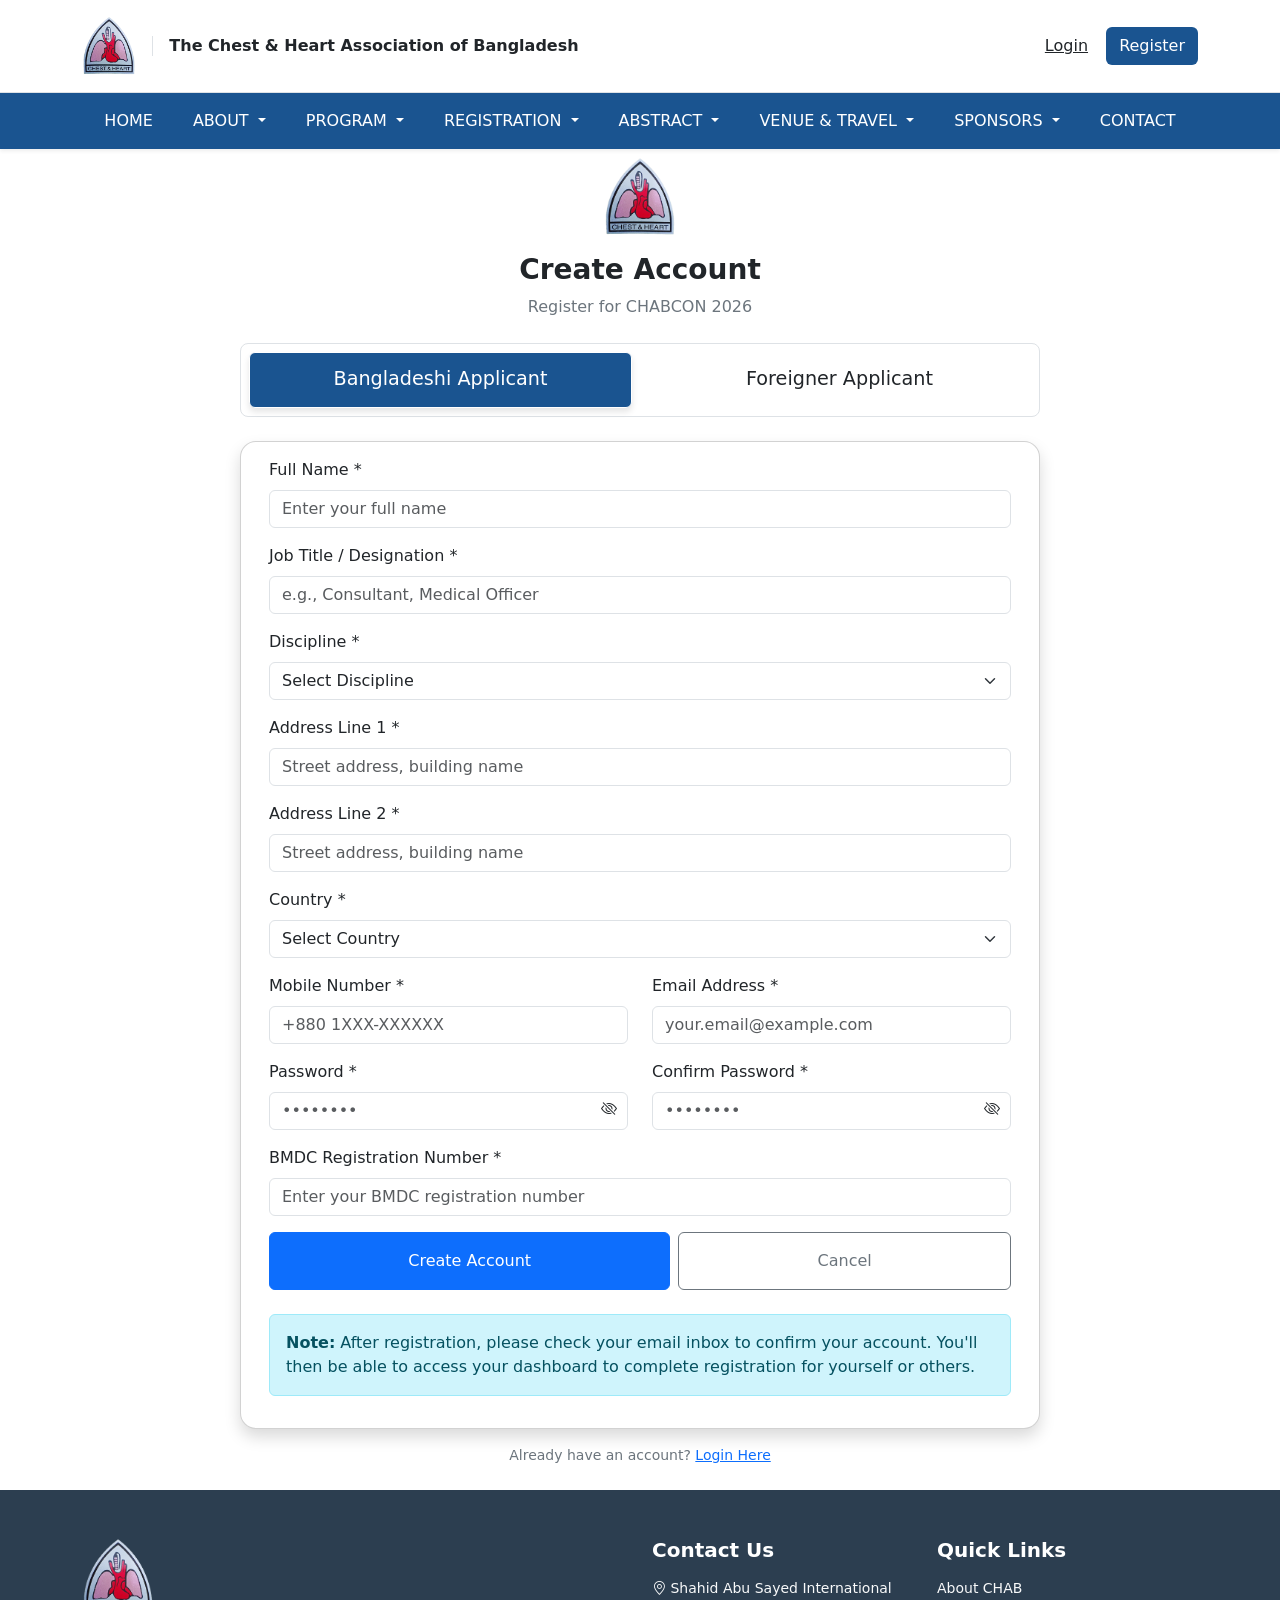
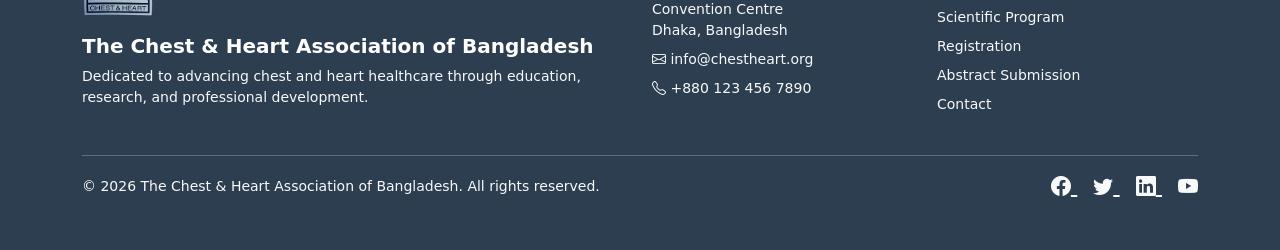
<file: signup.html>
<!DOCTYPE html>
<html lang="en">
<head>
    <meta charset="UTF-8">
    <meta name="viewport" content="width=device-width, initial-scale=1.0">
    <title>sign up</title>
    <link href="https://cdn.jsdelivr.net/npm/bootstrap@5.3.8/dist/css/bootstrap.min.css" rel="stylesheet"
        integrity="sha384-sRIl4kxILFvY47J16cr9ZwB07vP4J8+LH7qKQnuqkuIAvNWLzeN8tE5YBujZqJLB" crossorigin="anonymous">
    <!-- Bootstrap Icons -->
    <link href="https://cdn.jsdelivr.net/npm/bootstrap-icons@1.11.3/font/bootstrap-icons.css" rel="stylesheet">
    <link rel="stylesheet" href="./style.css">
</head>
<body>

     <header class="bg-white shadow-sm sticky-top">

        <!-- Top Bar -->
        <div class="border-bottom">
            <div class="container py-3 d-flex justify-content-between align-items-center">

                <div class="d-flex align-items-center gap-3">

                    <img src="./images/logo.png" height="60">

                    <div class="border-start ps-3">
                        <h6 class="mb-0 fw-semibold text-dark">
                            The Chest & Heart Association of Bangladesh
                        </h6>
                    </div>

                </div>

                <div>
                    <a href="./login.html" class="btn btn-link text-dark">Login</a>
                    <a href="./signup.html" class="btn text-white" style="background: #1a5490;" > Register </a>
                </div>

            </div>
        </div>


        <!-- Navbar -->
        <nav class="navbar navbar-expand-lg" style="background:#1a5490;">
            <div class="container">

                <button class="navbar-toggler text-white" type="button" data-bs-toggle="collapse"
                    data-bs-target="#mainMenu">
                    <span class="navbar-toggler-icon"></span>
                </button>

                <div class="collapse navbar-collapse justify-content-center" id="mainMenu">

                    <ul class="navbar-nav gap-lg-4">

                        <li class="nav-item">
                            <a class="nav-link text-white" href="/">HOME</a>
                        </li>


                        <!-- ABOUT -->
                        <li class="nav-item dropdown">
                            <a class="nav-link dropdown-toggle text-white" href="#">
                                ABOUT
                            </a>

                            <ul class="dropdown-menu">
                                <li><a class="dropdown-item" href="#">About CHAB</a></li>
                                <li><a class="dropdown-item" href="#">Message from President</a></li>
                                <li><a class="dropdown-item" href="#">Organizing Committee</a></li>
                                <li><a class="dropdown-item" href="#">Advisory Board</a></li>
                            </ul>
                        </li>


                        <!-- PROGRAM -->
                        <li class="nav-item dropdown">
                            <a class="nav-link dropdown-toggle text-white" href="#" >
                                PROGRAM
                            </a>

                            <ul class="dropdown-menu">
                                <li><a class="dropdown-item" href="#">Scientific Program</a></li>
                                <li><a class="dropdown-item" href="#">Schedule at a Glance</a></li>
                                <li><a class="dropdown-item" href="#">Keynote Speakers</a></li>
                                <li><a class="dropdown-item" href="#">CME Credits</a></li>
                            </ul>
                        </li>


                        <!-- REGISTRATION -->
                        <li class="nav-item dropdown">
                            <a class="nav-link dropdown-toggle text-white" href="#" >
                                REGISTRATION
                            </a>

                            <ul class="dropdown-menu">
                                <li><a class="dropdown-item" href="#">Registration Fees</a></li>
                                <li><a class="dropdown-item" href="#">Online Registration</a></li>
                                <li><a class="dropdown-item" href="#">Group Registration</a></li>
                            </ul>
                        </li>


                        <!-- ABSTRACT -->
                        <li class="nav-item dropdown">
                            <a class="nav-link dropdown-toggle text-white" href="#" >
                                ABSTRACT
                            </a>

                            <ul class="dropdown-menu">
                                <li><a class="dropdown-item" href="#">Submission Guidelines</a></li>
                                <li><a class="dropdown-item" href="#">Important Dates</a></li>
                                <li><a class="dropdown-item" href="#">Submit Abstract</a></li>
                            </ul>
                        </li>


                        <!-- VENUE -->
                        <li class="nav-item dropdown">
                            <a class="nav-link dropdown-toggle text-white" href="#" >
                                VENUE & TRAVEL
                            </a>

                            <ul class="dropdown-menu">
                                <li><a class="dropdown-item" href="#">Venue Information</a></li>
                                <li><a class="dropdown-item" href="#">Accommodation</a></li>
                                <li><a class="dropdown-item" href="#">Visa Information</a></li>
                                <li><a class="dropdown-item" href="#">Travel to Dhaka</a></li>
                            </ul>
                        </li>


                        <!-- SPONSORS -->
                        <li class="nav-item dropdown">
                            <a class="nav-link dropdown-toggle text-white" href="#" >
                                SPONSORS
                            </a>

                            <ul class="dropdown-menu">
                                <li><a class="dropdown-item" href="#">Sponsorship Opportunities</a></li>
                                <li><a class="dropdown-item" href="#">Our Sponsors</a></li>
                                <li><a class="dropdown-item" href="#">Become a Sponsor</a></li>
                            </ul>
                        </li>


                        <li class="nav-item">
                            <a class="nav-link text-white" href="/contact">CONTACT</a>
                        </li>


                    </ul>

                </div>
            </div>
        </nav>

    </header>
<!-- navbar end here -->
   
<section class="p-2">
  <!-- Header -->
  <div class="text-center mb-4">
    <img src="./images/logo.png" alt="CHAB Logo" class="mb-3" style="height: 80px;">
    <h1 class="h3 fw-bold text-dark">Create Account</h1>
    <p class="text-secondary">Register for CHABCON 2026</p>
  </div>

  <!-- Applicant Type Tabs -->
  <div class="signbtn d-flex justify-content-center gap-3 mb-4 border p-2 rounded-3 " style="max-width: 800px; margin: auto;">
    <button id="bangladeshiBtn" class="btn tab-btn active ">Bangladeshi Applicant</button>
    <button id="foreignerBtn" class="btn tab-btn">Foreigner Applicant</button>
  </div>

  <!-- Signup Form Card -->
  <div class="card shadow container rounded-4" style="max-width: 800px; ">
    <div class=" card-body rounded-4">
      <form>

        <!-- Full Name -->
        <div class="mb-3">
          <label class="form-label">Full Name *</label>
          <input type="text" class="form-control" placeholder="Enter your full name">
        </div>

        <!-- Job Title / Designation -->
        <div class="mb-3">
          <label class="form-label">Job Title / Designation *</label>
          <input type="text" class="form-control" placeholder="e.g., Consultant, Medical Officer">
        </div>

        <!-- Discipline -->
        <div class="mb-3">
          <label class="form-label">Discipline *</label>
          <select class="form-select">
            <option value="">Select Discipline</option>
            <option>Respiratory Medicine</option>
            <option>Thoracic Surgery</option>
            <option>Cardiology</option>
            <option>Critical Care Medicine</option>
            <option>Internal Medicine</option>
            <option>Pulmonology</option>
            <option>Other</option>
          </select>
        </div>

        <!-- Address -->
        <div class="mb-3">
          <label class="form-label">Address Line 1 *</label>
          <input type="text" class="form-control mb-2" placeholder="Street address, building name">
        </div>
           <!-- Address -->
        <div class="mb-3">
          <label class="form-label">Address Line 2 *</label>
          <input type="text" class="form-control mb-2" placeholder="Street address, building name">
        </div>

        <!-- Country -->
        <div class="mb-3">
          <label class="form-label">Country *</label>
          <select class="form-select" id="countrySelect">
            <option value="">Select Country</option>
            <option>Bangladesh</option>
            <option>India</option>
            <option>Pakistan</option>
            <option>Nepal</option>
            <option>Other</option>
          </select>
        </div>

        <!-- Mobile & Email -->
        <div class="row mb-3">
          <div class="col-md-6">
            <label class="form-label">Mobile Number *</label>
            <input type="tel" class="form-control" placeholder="+880 1XXX-XXXXXX">
          </div>
          <div class="col-md-6">
            <label class="form-label">Email Address *</label>
            <input type="email" class="form-control" placeholder="your.email@example.com">
          </div>
        </div>

          <!-- Password & Confirm Password -->
        <div class="row mb-3">
          <div class=" col-md-6 password-wrapper">
            <label class="form-label">Password *</label>
            <input type="password" class="form-control password-field" placeholder="••••••••">
            <i class="bi bi-eye-slash   toggle-password" onclick="togglePassword(this)"></i>
          </div>
          <div class="relative col-md-6 password-wrapper">
            <label class="form-label">Confirm Password *</label>
            <input type="password" class="form-control password-field" placeholder="••••••••">
            <i class="bi bi-eye-slash toggle-password" onclick="togglePassword(this)"></i>
          </div>
        </div>

        <!-- BMDC Registration Number (Bangladeshi only) -->
        <div class="mb-3" id="bmdcField">
          <label class="form-label">BMDC Registration Number *</label>
          <input type="text" class="form-control" placeholder="Enter your BMDC registration number">
        </div>

        <!-- Submit Buttons -->
        <div class="d-flex flex-column flex-md-row gap-2">
          <button type="submit" class="btn btn-primary flex-fill py-3">Create Account</button>
          <a href="/" class="btn btn-outline-secondary flex-fill py-3">Cancel</a>
        </div>

        <!-- Info Message -->
        <div class="alert alert-info mt-4">
          <strong>Note:</strong> After registration, please check your email inbox to confirm your account. You'll then be able to access your dashboard to complete registration for yourself or others.
        </div>

      </form>
    </div>
  </div>

  <!-- Login Link -->
  <div class="text-center mt-3">
    <p class="small text-secondary">
      Already have an account? <a href="./login.html" class="text-primary">Login Here</a>
    </p>
  </div>

</div>
</section>

   <footer style="background:#2C3E50;" class="text-white">

        <div class="container py-5">

            <div class="row g-4">

                <!-- Logo & About -->
                <div class="col-md-6">

                    <img src="./images/logo.png" height="80" class="mb-3">

                    <h5 class="fw-semibold">
                        The Chest & Heart Association of Bangladesh
                    </h5>

                    <p class="text-light small">
                        Dedicated to advancing chest and heart healthcare through education,
                        research, and professional development.
                    </p>

                </div>


                <!-- Contact -->
                <div class="col-md-3">

                    <h5 class="fw-semibold mb-3">Contact Us</h5>

                    <p class="small text-light mb-2">
                        <i class="bi bi-geo-alt"></i>
                        Shahid Abu Sayed International Convention Centre<br>
                        Dhaka, Bangladesh
                    </p>

                    <p class="small mb-2">
                        <i class="bi bi-envelope"></i>
                        <a href="mailto:info@chestheart.org" class="text-light text-decoration-none">
                            info@chestheart.org
                        </a>
                    </p>

                    <p class="small">
                        <i class="bi bi-telephone"></i>
                        <a href="tel:+8801234567890" class="text-light text-decoration-none">
                            +880 123 456 7890
                        </a>
                    </p>

                </div>


                <!-- Quick Links -->
                <div class="col-md-3">

                    <h5 class="fw-semibold mb-3">Quick Links</h5>

                    <ul class="list-unstyled small">

                        <li class="mb-2">
                            <a href="#" class="text-light text-decoration-none">About CHAB</a>
                        </li>

                        <li class="mb-2">
                            <a href="#" class="text-light text-decoration-none">Scientific Program</a>
                        </li>

                        <li class="mb-2">
                            <a href="#" class="text-light text-decoration-none">Registration</a>
                        </li>

                        <li class="mb-2">
                            <a href="#" class="text-light text-decoration-none">Abstract Submission</a>
                        </li>

                        <li>
                            <a href="#" class="text-light text-decoration-none">Contact</a>
                        </li>

                    </ul>

                </div>

            </div>


            <!-- Bottom Footer -->

            <hr class="border-light mt-4">

            <div class="d-md-flex justify-content-between align-items-center">

                <p class="small text-light mb-2 mb-md-0">
                    © 2026 The Chest & Heart Association of Bangladesh. All rights reserved.
                </p>


                <div>

                    <a href="#" class="text-light me-3 fs-5">
                        <i class="bi bi-facebook"></i>
                    </a>

                    <a href="#" class="text-light me-3 fs-5">
                        <i class="bi bi-twitter"></i>
                    </a>

                    <a href="#" class="text-light me-3 fs-5">
                        <i class="bi bi-linkedin"></i>
                    </a>

                    <a href="#" class="text-light fs-5">
                        <i class="bi bi-youtube"></i>
                    </a>

                </div>

            </div>

        </div>

    </footer>
<script>
  const bangladeshiBtn = document.getElementById('bangladeshiBtn');
  const foreignerBtn = document.getElementById('foreignerBtn');
  const bmdcField = document.getElementById('bmdcField');

  function updateBMDCField() {
    if (bangladeshiBtn.classList.contains('active')) {
      bmdcField.style.display = 'block';
    } else {
      bmdcField.style.display = 'none';
    }
  }

  bangladeshiBtn.addEventListener('click', () => {
    bangladeshiBtn.classList.add('active');
    foreignerBtn.classList.remove('active');
    updateBMDCField();
  });

  foreignerBtn.addEventListener('click', () => {
    foreignerBtn.classList.add('active');
    bangladeshiBtn.classList.remove('active');
    updateBMDCField();
  });

  // Initial display
  updateBMDCField();

  // Toggle Password Function
  function togglePassword(icon) {
    const input = icon.previousElementSibling;
    if (input.type === "password") {
      input.type = "text";
      icon.classList.remove("bi-eye-slash");
      icon.classList.add("bi-eye");
    } else {
      input.type = "password";
      icon.classList.remove("bi-eye");
      icon.classList.add("bi-eye-slash");
    }
  }
</script>




     <!-- Required Bootstrap JS -->
    <script src="https://cdn.jsdelivr.net/npm/bootstrap@5.3.2/dist/js/bootstrap.bundle.min.js"></script>
    <script src="https://cdn.jsdelivr.net/npm/bootstrap@5.3.8/dist/js/bootstrap.bundle.min.js"
    integrity="sha384-FKyoEForCGlyvwx9Hj09JcYn3nv7wiPVlz7YYwJrWVcXK/BmnVDxM+D2scQbITxI"
    crossorigin="anonymous"></script> 
</body>
</html>
</file>
<file: style.css>
/* hover dropdown */
.navbar .dropdown:hover .dropdown-menu{
  display: block;
  margin-top: 0;
}

/* smooth animation */
.dropdown-menu{
  display: none;
  border-radius: 6px;
  border: none;
  box-shadow: 0 10px 25px rgba(0,0,0,0.1);
}

.dropdown-item:hover{
  background:#f5f5f5;
}

.hero-banner{
  height:600px;
  background-image: linear-gradient(rgba(26,84,144,0.75), rgba(26,84,144,0.75)),
  url('./images/heroBanner.jpg');

  background-size: cover;
  background-position: center;
}

/* Base state: add transition */
.conference .hover-shadow {
  transition: box-shadow 0.3s ease;
}

/* Hover state: stronger shadow */
.conference .hover-shadow:hover {
  box-shadow: 0 0.5rem 1rem rgba(0, 0, 0, 0.15) !important;
}

.importantDates .card.transition {
  transition: all 0.3s ease;
}
.importantDates .card.transition:hover {
  background-color: rgba(255, 255, 255, 0.2) !important;
  transform: scale(1.05);
}


.scientfic .card{
    border-left: 4px solid #1a5490 ;
}



  /* Hover shadow for cards */
  .speakers .hover-shadow {
    transition: all 0.3s ease;
  }
  .speakers .hover-shadow:hover {
    box-shadow: 0 0.5rem 1rem rgba(0, 0, 0, 0.15);
    transform: translateY(-3px);
  }


  .registration .hover-shadow {
    transition: all 0.3s ease;
  }
  .registration .hover-shadow:hover {
    box-shadow: 0 0.5rem 1rem rgba(0,0,0,0.2);
    transform: translateY(-3px);
  }

    .hover-shadow {
    transition: all 0.3s ease;
  }
.custom-underline {
  text-decoration: none; 
  transition: all 0.3s ease;
}

.custom-underline:hover {
  text-decoration: underline; 
}


/* sign page css here.......... */

    .tab-btn.active {
      background-color: #1a5490;
      color: white;
      box-shadow: 0 4px 6px rgba(0,0,0,0.1);
    }
    .tab-btn {
      transition: all 0.2s;
    }
    .tab-btn:hover:not(.active) {
      background-color: #f0f0f0;
    }

    .signbtn .tab-btn{
        max-width: 500px;
        width: 100%;
        padding: 0.8rem;
        font-size: 1.2rem;
    }
    @media(max-width:400px){
         .signbtn .tab-btn{
            font-size: 1rem;
            padding: 0.2rem;
         }
    }


    .password-wrapper{
        position: relative;
    }
    .toggle-password{
        position: absolute;
        top:55%;
        right: 6%;
    }
</file>
